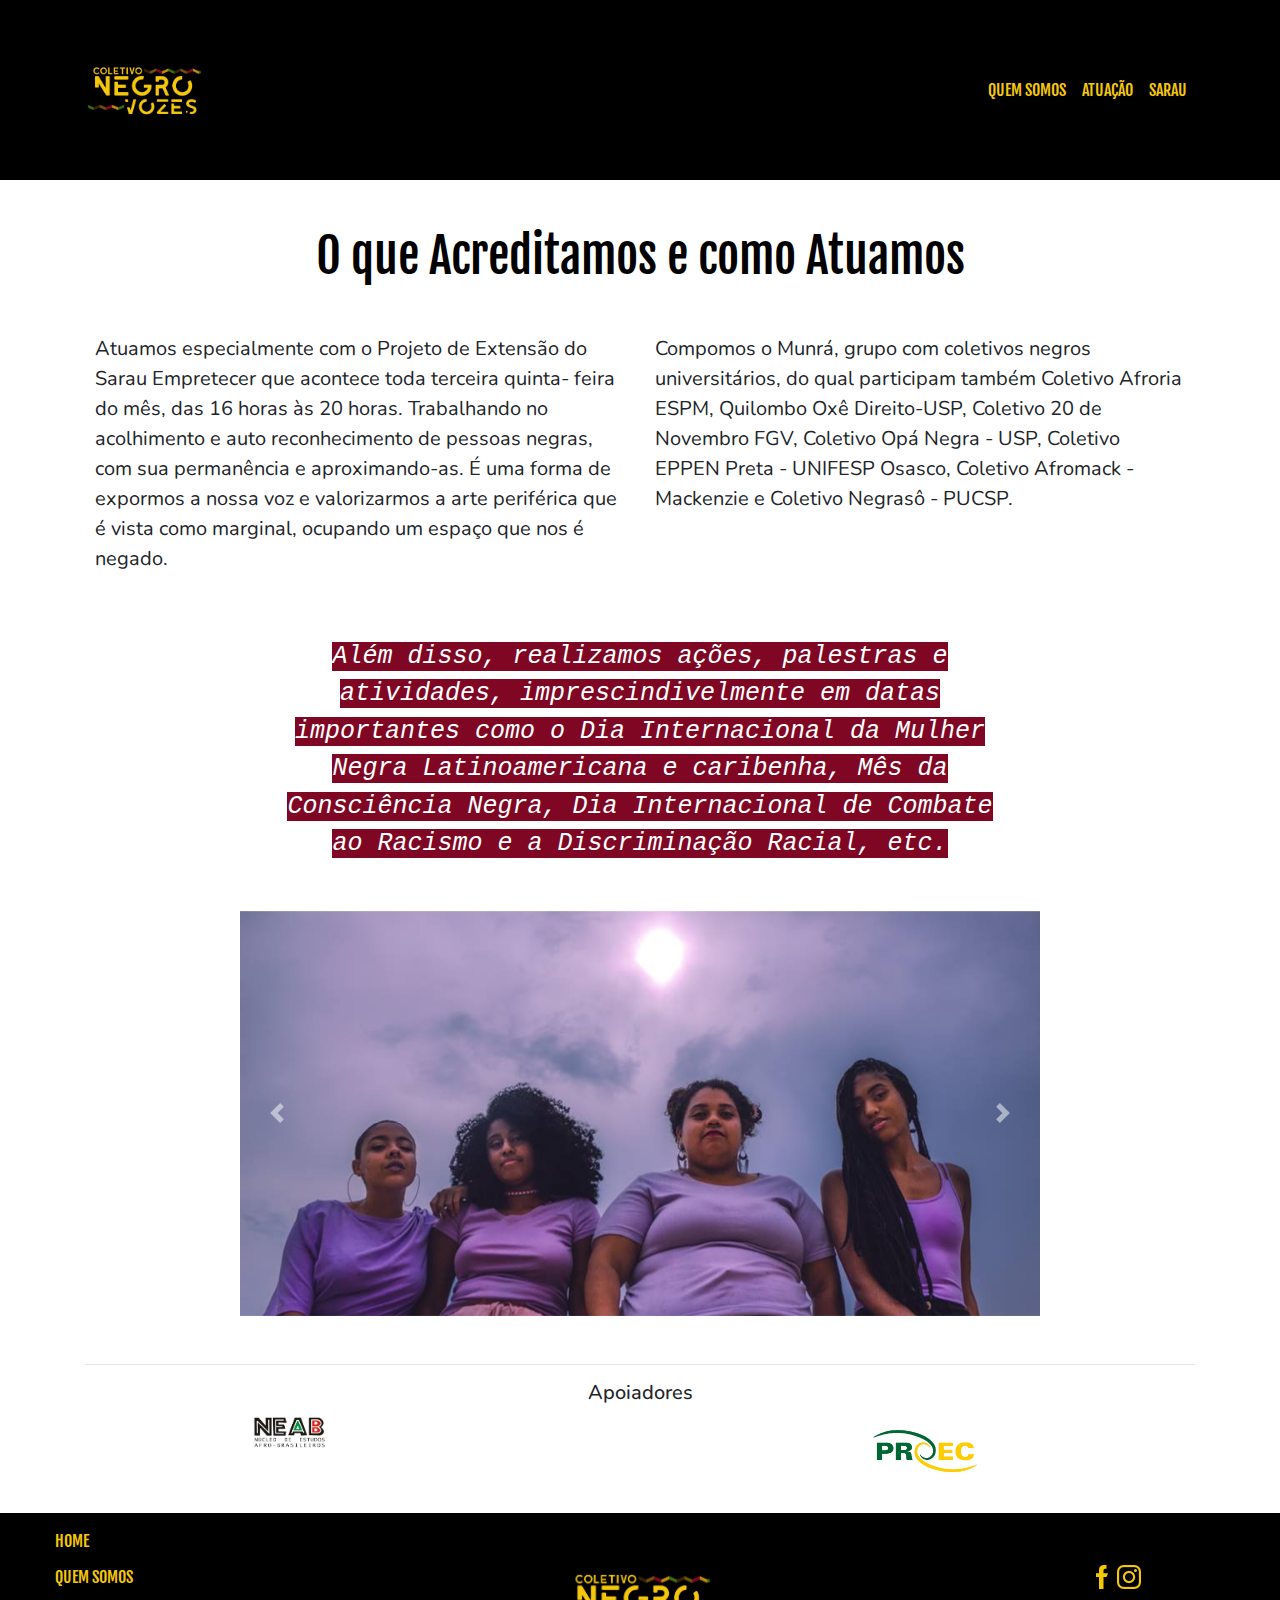
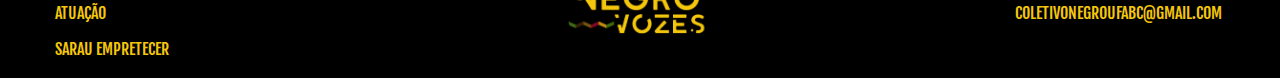
<file: PROJETO FINAL - COLETIVO NEGRO VOZES/comoAtuamos.html>
<!DOCTYPE html>
<html>
<head>
    <meta charset="utf-8">
    <meta http-equiv="X-UA-Compatible" content="IE=edge">
    <title>Coletivo Negro Vozes</title>
    <meta name="viewport" content="width=device-width, initial-scale=1">
    <script src="https://ajax.googleapis.com/ajax/libs/jquery/3.3.1/jquery.min.js"></script>
    <script src="https://cdnjs.cloudflare.com/ajax/libs/popper.js/1.14.0/umd/popper.min.js"></script>
    <link href="https://fonts.googleapis.com/css?family=Fjalla+One|Nunito" rel="stylesheet">
    <script src="https://maxcdn.bootstrapcdn.com/bootstrap/4.1.0/js/bootstrap.min.js"></script>
    <link rel="stylesheet" href="https://maxcdn.bootstrapcdn.com/bootstrap/4.1.0/css/bootstrap.min.css">
    <link rel="stylesheet" href="css/style.css">
</head>
<body>
    <header>
        <nav class="navbar navbar-expand-lg navbar-dark">
            <div class="container">
                <a class="nav-logo" href="index.html">
                    <img src="img/logo_coletivo_negro-01.png" alt="Logo Coletivo Negro Vozes">
                </a>
                <button class="navbar-toggler" type="button" data-toggle="collapse" data-target="#navbarColetivo" aria-controls="navbarColetivo"
                    aria-expanded="false" aria-label="Toggle navigation">
                    <span class="navbar-toggler-icon"></span>
                </button>
                <div class="collapse navbar-collapse" id="navbarColetivo">
                    <div class="navbar-nav ml-auto">
                        <a class="nav-item nav-link" href="quemSomos.html">Quem Somos</a>
                        <a class="nav-item nav-link" href="comoAtuamos.html">Atuação</a>
                        <a class="nav-item nav-link" href="sarauEmpretecer.html">Sarau</a>
                    </div>
                </div>
            </div>
        </nav>
    </header>
    <div class="container">
        <section class="atuacao mb-5 mt-5">
            <h3>O que Acreditamos e como Atuamos </h3>
            <div class="row  mb-5 mt-5">
                <div class="col-xl-6">
                    <p >Atuamos especialmente com o Projeto de Extensão do Sarau Empretecer que acontece toda terceira quinta- feira do mês, das 16 horas às 20 horas. Trabalhando no acolhimento e auto reconhecimento de pessoas negras, com sua permanência e aproximando-as. É uma forma de expormos a nossa voz e valorizarmos a arte periférica que é vista como marginal, ocupando um espaço que nos é negado.</p>
                </div>
                <div class="col-xl-6">
                    <p>Compomos o Munrá, grupo com coletivos negros universitários, do qual participam também Coletivo Afroria ESPM, Quilombo Oxê Direito-USP, Coletivo 20 de Novembro FGV, Coletivo Opá Negra - USP, Coletivo EPPEN Preta - UNIFESP Osasco, Coletivo Afromack - Mackenzie e Coletivo Negrasô - PUCSP.</p>
                </div>
            </div>
            <div class="row mb-5 mt-5 text-center">
                <div class="col-xl-2" ></div>
                    <div class="col-xl-8">
                        <span class="texto-destaque"> Além disso, realizamos ações, palestras e atividades, imprescindivelmente em datas importantes como o Dia Internacional da Mulher Negra Latinoamericana e caribenha, Mês da Consciência Negra, Dia Internacional de Combate ao Racismo e a Discriminação Racial, etc.</span> 
                    </div>
                    <div class="col-2"></div>
            </div>
            <div id="carouselExampleControls" class="carousel slide" data-ride="carousel">
                <div class="carousel-inner">
                  <div class="carousel-item active">
                    <img class= "d-block w-100" src="img/vozes1.jpg" alt="First slide">
                  </div>
                  <div class="carousel-item">
                    <img class= "d-block w-100" src="img/vozes2.jpg" alt="Second slide">
                  </div>
                  <div class="carousel-item">
                    <img class= "d-block w-100" src="img/vozes3.jpg" alt="Third slide">
                  </div>
                </div>
                <a class="carousel-control-prev" href="#carouselExampleControls" role="button" data-slide="prev">
                  <span class="carousel-control-prev-icon" aria-hidden="true"></span>
                  <span class="sr-only">Previous</span>
                </a>
                <a class="carousel-control-next" href="#carouselExampleControls" role="button" data-slide="next">
                  <span class="carousel-control-next-icon" aria-hidden="true"></span>
                  <span class="sr-only">Next</span>
                </a>
              </div>
        </section>
        <hr>
        <section class="apoiadores">
            <h4>Apoiadores</h4>
            <div class="row">
                <div class="col-xl-6">
                    <a href="http://www.neab.ufscar.br/">
                    <img  class="apoioLogo" src="img/logo_neab.jpg" alt="Logo do NEAB">
                    </a>
                </div>
                <div class="col-xl-6">
                    <a href="http://proec.ufabc.edu.br/">
                    <img class="apoioLogo" src="img/logo_proec.jpg" alt="Logo do PROEC">
                    </a>
                </div>
            </div><br>
        </section>
    </div>
    <footer>
        <div class="rodape1 col-xl-3">
            <ul>
                <li>
                    <a href="index.html">Home</a>
                </li>
                <li>
                    <a href="quemSomos.html">Quem Somos</a>
                </li>
                <li>
                    <a href="comoAtuamos.html">Atuação</a>
                </li>
                <li>
                    <a href="sarauEmpretecer.html">Sarau Empretecer</a>
                </li>
            </ul>
        </div>
        <div class="logo-footer col-xl-6">
            <img src="img/logo_coletivo_negro-01.png" alt="Logotipo Coletivo Negro Vozes">
        </div>
        <div class="lista col-xl-3">
            <ul>
                <li>
                    <div class="fbInsta">
                        <a href="https://pt-br.facebook.com/UFABCVozes/">
                            <img src="img/facebook.png" alt="Logo-facebook">
                        </a>
                        <a href="https://www.instagram.com/coletivonegrovozes/">
                            <img src="img/instagram.png" alt="Logo-instagram">
                        </a>
                    </div>
                </li>
                <li>coletivonegroufabc@gmail.com</li>
            </ul>
        </div>
    </footer>
    <src="https://ajax.googleapis.com/ajax/libs/jquery/3.3.1/jquery.min.js">
    <src="https://cdnjs.cloudflare.com/ajax/libs/popper.js/1.14.0/umd/popper.min.js">
    <src="https://maxcdn.bootstrapcdn.com/bootstrap/4.1.0/js/bootstrap.min.js">
</body>
</html>
</file>
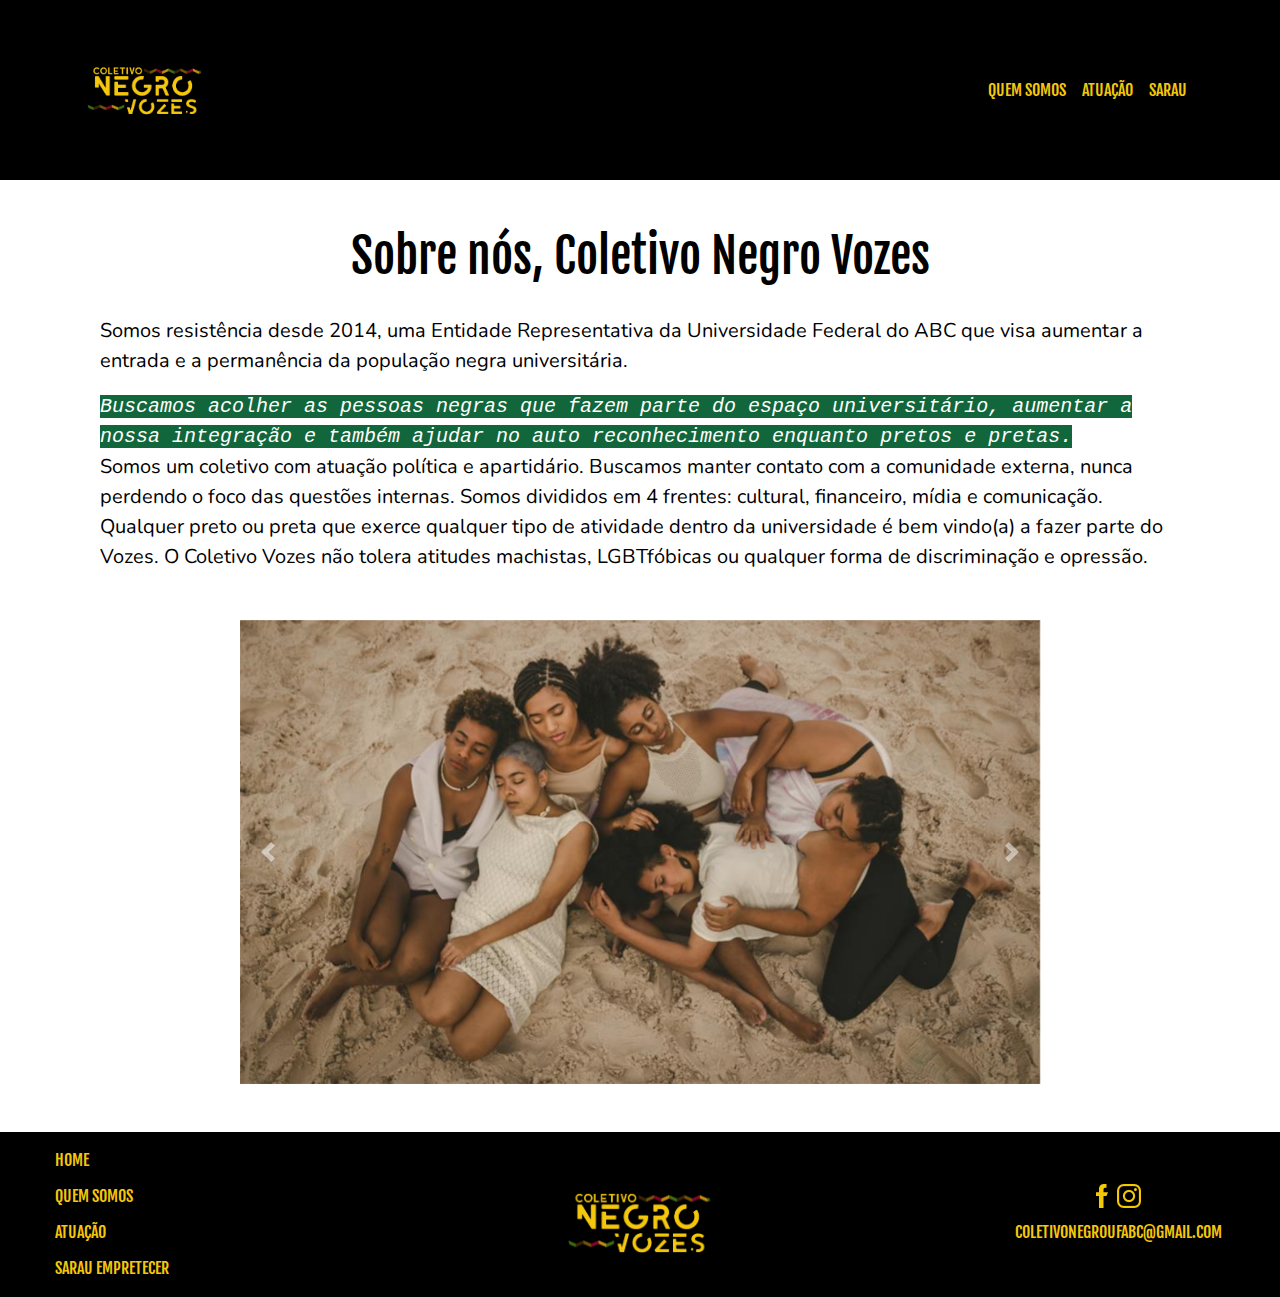
<file: PROJETO FINAL - COLETIVO NEGRO VOZES/quemSomos.html>
<!DOCTYPE html>
<html>

<head>
    <meta charset="utf-8">
    <meta http-equiv="X-UA-Compatible" content="IE=edge">
    <title>Coletivo Negro Vozes</title>
    <meta name="viewport" content="width=device-width, initial-scale=1">
    <script src="https://ajax.googleapis.com/ajax/libs/jquery/3.3.1/jquery.min.js"></script>
    <script src="https://cdnjs.cloudflare.com/ajax/libs/popper.js/1.14.0/umd/popper.min.js"></script>
    <link href="https://fonts.googleapis.com/css?family=Fjalla+One|Nunito" rel="stylesheet">
    <script src="https://maxcdn.bootstrapcdn.com/bootstrap/4.1.0/js/bootstrap.min.js"></script>
    <link rel="stylesheet" href="https://maxcdn.bootstrapcdn.com/bootstrap/4.1.0/css/bootstrap.min.css">
    <link rel="stylesheet" href="css/style.css">
</head>
<body>
    <header>
        <nav class="navbar navbar-expand-lg navbar-dark">
            <div class="container">
                <a class="nav-logo" href="index.html">
                    <img src="img/logo_coletivo_negro-01.png" alt="Logo Coletivo Negro Vozes">
                </a>
                <button class="navbar-toggler" type="button" data-toggle="collapse" data-target="#navbarColetivo" aria-controls="navbarColetivo"
                    aria-expanded="false" aria-label="Toggle navigation">
                    <span class="navbar-toggler-icon"></span>
                </button>
                <div class="collapse navbar-collapse" id="navbarColetivo">
                    <div class="navbar-nav ml-auto">
                        <a class="nav-item nav-link" href="quemSomos.html">Quem Somos</a>
                        <a class="nav-item nav-link" href="comoAtuamos.html">Atuação</a>
                        <a class="nav-item nav-link" href="sarauEmpretecer.html">Sarau</a>
                    </div>
                </div>
            </div>
        </nav>
    </header>
    <div class="container">
        <section class="quem-somos mb-5 mt-5">
            <div>
                <h3>Sobre nós, Coletivo Negro Vozes</h3>
            </div>
            <div class="col-xl-12">
                <p class="primeirop">Somos resistência desde 2014, uma Entidade Representativa da Universidade Federal do ABC que visa aumentar
                    a entrada e a permanência da população negra universitária.</p>
            
                <span class="paragraph-colorful">Buscamos acolher as pessoas negras que fazem parte do espaço universitário, aumentar a nossa integração e
                    também ajudar no auto reconhecimento enquanto pretos e pretas.</span>
                <p>Somos um coletivo com atuação política e apartidário. Buscamos manter contato com a comunidade externa, nunca
                    perdendo o foco das questões internas. Somos divididos em 4 frentes: cultural, financeiro, mídia e comunicação.
                    Qualquer preto ou preta que exerce qualquer tipo de atividade dentro da universidade é bem vindo(a) a
                    fazer parte do Vozes. O Coletivo Vozes não tolera atitudes machistas, LGBTfóbicas ou qualquer forma de
                    discriminação e opressão.</p>
            </div>
        </section>
        <section class="carrossel-quem-somos">
        <div id="carouselExampleControls" class="carousel slide" data-ride="carousel">
            <div class="carousel-inner">
                <div class="col-xl-12">
                    <div class="carousel-item active">
                        <img class="d-block w-100" src="img/vozes4.jpg" alt="Mulheres negras deitadas na areia de uma praia">
                    </div>
                    <div class="carousel-item">
                        <img class="d-block w-100" src="img/vozes5.jpg" alt="Mulher negra colando cartaz em protesto à morte de Marielle Franco">
                    </div>
                    <div class="carousel-item">
                        <img class="d-block w-100" src="img/vozes6.jpg" alt="Mulher interagindo com criança">
                    </div>
                    <div class="carousel-item">
                        <img class="d-block w-100" src="img/vozes8.jpg" alt="Membros do Coletivo Negro Vozes">
                    </div>
                </div>
                <a class="carousel-control-prev" href="#carouselExampleControls" role="button" data-slide="prev">
                    <span class="carousel-control-prev-icon" aria-hidden="true"></span>
                    <span class="sr-only">Previous</span>
                </a>
                <a class="carousel-control-next" href="#carouselExampleControls" role="button" data-slide="next">
                    <span class="carousel-control-next-icon" aria-hidden="true"></span>
                    <span class="sr-only">Next</span>
                </a>
            </div>
        </div>
    </div><br><br>
    </section>
    <footer>
            <div class="rodape1 col-xl-3">
                <ul>
                    <li>
                        <a href="index.html">Home</a>
                    </li>
                    <li>
                        <a href="quemSomos.html">Quem Somos</a>
                    </li>
                    <li>
                        <a href="comoAtuamos.html">Atuação</a>
                    </li>
                    <li>
                        <a href="sarauEmpreter.htm">Sarau Empretecer</a>
                    </li>
                </ul>
            </div>
            <div class="logo-footer col-xl-6">
                <img src="img/logo_coletivo_negro-01.png" alt="Logotipo Coletivo Negro Vozes">
            </div>
            <div class="lista col-xl-3">
                <ul>
                    <li>
                        <div class="fbInsta">
                            <a href="https://pt-br.facebook.com/UFABCVozes/">
                                <img src="img/facebook.png" alt="Logo-facebook">
                            </a>
                            <a href="https://www.instagram.com/coletivonegrovozes/">
                                <img src="img/instagram.png" alt="Logo-instagram">
                            </a>
                        </div>
                    </li>
                    <li>coletivonegroufabc@gmail.com</li>
                </ul>
            </div>
    </footer>
    <src="https://ajax.googleapis.com/ajax/libs/jquery/3.3.1/jquery.min.js">
    <src="https://cdnjs.cloudflare.com/ajax/libs/popper.js/1.14.0/umd/popper.min.js">
    <src="https://maxcdn.bootstrapcdn.com/bootstrap/4.1.0/js/bootstrap.min.js">
</body>

</html>
</file>
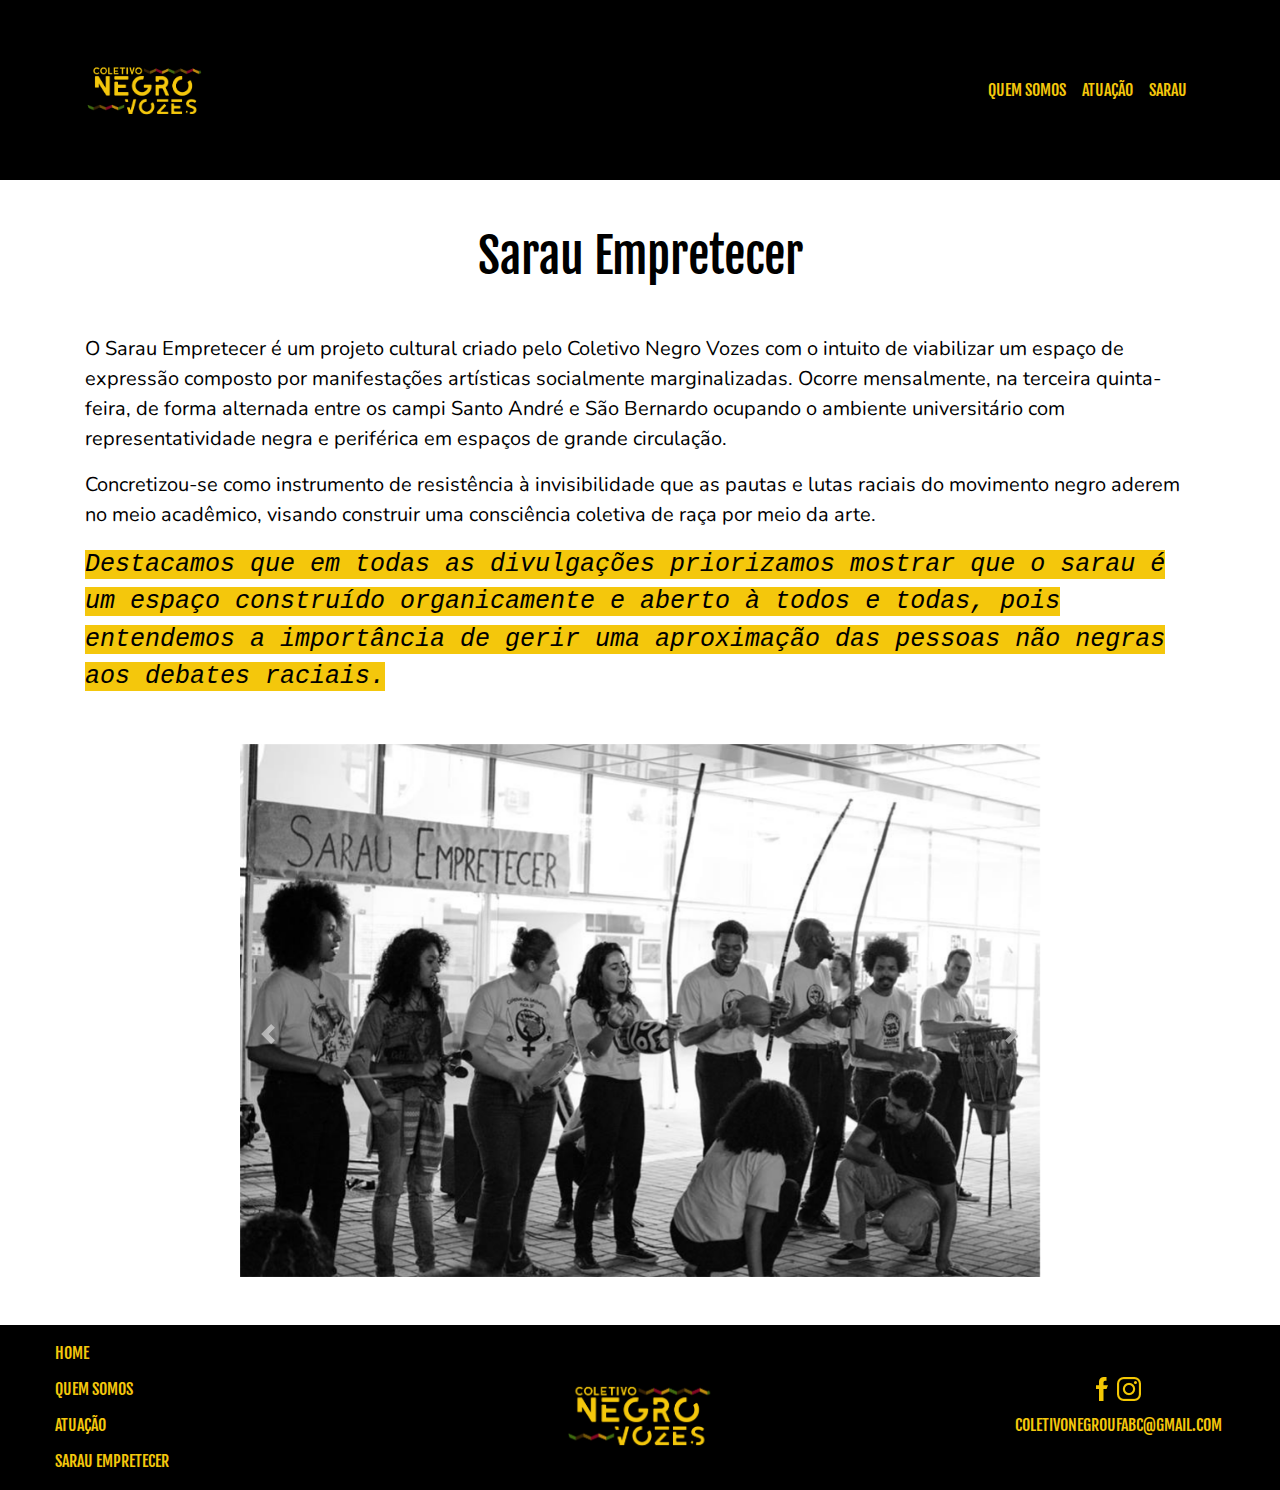
<file: PROJETO FINAL - COLETIVO NEGRO VOZES/sarauEmpretecer.html>
<!DOCTYPE>
<html>

<head>
    <meta charset="utf-8">
    <title>Coletivo Negro Vozes</title>
    <meta name="viewport" content="width=device-width, initial-scale=1.0">
    <script src="https://ajax.googleapis.com/ajax/libs/jquery/3.3.1/jquery.min.js"></script>
    <script src="https://cdnjs.cloudflare.com/ajax/libs/popper.js/1.14.0/umd/popper.min.js"></script>
    <link href="https://fonts.googleapis.com/css?family=Fjalla+One|Nunito" rel="stylesheet">
    <script src="https://maxcdn.bootstrapcdn.com/bootstrap/4.1.0/js/bootstrap.min.js"></script>
    <link rel="stylesheet" href="https://maxcdn.bootstrapcdn.com/bootstrap/4.1.0/css/bootstrap.min.css">
    <link rel="stylesheet" href="css/style.css">
</head>
<header>
<body>
    <header>
        <nav class="navbar navbar-expand-lg navbar-dark">
            <div class="container">
                <a class="nav-logo" href="index.html">
                    <img src="img/logo_coletivo_negro-01.png" alt="Logo Coletivo Negro Vozes">
                </a>
                <button class="navbar-toggler" type="button" data-toggle="collapse" data-target="#navbarColetivo" aria-controls="navbarColetivo"
                    aria-expanded="false" aria-label="Toggle navigation">
                    <span class="navbar-toggler-icon"></span>
                </button>
                <div class="collapse navbar-collapse" id="navbarColetivo">
                    <div class="navbar-nav ml-auto">
                        <a class="nav-item nav-link" href="quemSomos.html">Quem Somos</a>
                        <a class="nav-item nav-link" href="comoAtuamos.html">Atuação</a>
                        <a class="nav-item nav-link" href="sarauEmpretecer.html">Sarau</a>
                    </div>
                </div>
            </div>
        </nav>
    </header>
    <div class="container">
        <section class="sarau mb-5 mt-5">
                <h3>Sarau Empretecer</h3>
            <div class="row mb-5 mt-5">
                <div class="col-xl-12">
                    <p>O Sarau Empretecer é um projeto cultural criado pelo Coletivo Negro Vozes com o intuito de viabilizar
                        um espaço de expressão composto por manifestações artísticas socialmente marginalizadas. Ocorre mensalmente,
                        na terceira quinta-feira, de forma alternada entre os campi Santo André e São Bernardo ocupando
                        o ambiente universitário com representatividade negra e periférica em espaços de grande circulação.</p>
                        
                        <p>Concretizou-se como instrumento de resistência à invisibilidade que as pautas e lutas raciais do
                        movimento negro aderem no meio acadêmico, visando construir uma consciência coletiva de raça por
                        meio da arte.</p> <span class="frase-destaque"> Destacamos que em todas as divulgações priorizamos mostrar que o sarau é um espaço
                        construído organicamente e aberto à todos e todas, pois entendemos a importância de gerir uma aproximação
                        das pessoas não negras aos debates raciais.</span>
                </div>
            </div>
        </section>
        <section class="sarau2">
            <div id="carouselExampleControls" class="carousel slide" data-ride="carousel">
                <div class="carousel-inner">
                    <div class="carousel-item active">
                        <img class="d-block w-100" src="img/vozes9.jpg" alt="First slide">
                    </div>
                    <div class="carousel-item">
                        <img class="d-block w-100" src="img/vozess1.jpg" alt="Second slide">
                    </div>
                    <div class="carousel-item">
                        <img class="d-block w-100" src="img/vozess2.jpg" alt="Third slide">
                    </div>
                </div>
                <a class="carousel-control-prev" href="#carouselExampleControls" role="button" data-slide="prev">
                    <span class="carousel-control-prev-icon" aria-hidden="true"></span>
                    <span class="sr-only">Previous</span>
                </a>
                <a class="carousel-control-next" href="#carouselExampleControls" role="button" data-slide="next">
                    <span class="carousel-control-next-icon" aria-hidden="true"></span>
                    <span class="sr-only">Next</span>
                </a><br><br>
            </div>
        </section>
    </div>
    <footer>
        <div class="rodape1 col-xl-3">
            <ul>
                <li>
                    <a href="index.html">Home</a>
                </li>
                <li>
                    <a href="quemSomos.html">Quem Somos</a>
                </li>
                <li>
                    <a href="comoAtuamos.html">Atuação</a>
                </li>
                <li>
                    <a href="sarauEmpretecer.html">Sarau Empretecer</a>
                </li>
            </ul>
        </div>
        <div class="logo-footer col-xl-6">
            <img src="img/logo_coletivo_negro-01.png" alt="Logotipo Coletivo Negro Vozes">
        </div>
        <div class="lista col-xl-3">
            <ul>
                <li>
                    <div class="fbInsta">
                        <a href="https://pt-br.facebook.com/UFABCVozes/">
                            <img src="img/facebook.png" alt="Logo-facebook">
                        </a>
                        <a href="https://www.instagram.com/coletivonegrovozes/">
                            <img src="img/instagram.png" alt="Logo-instagram">
                        </a>
                    </div>
                </li>
                <li>coletivonegroufabc@gmail.com</li>
            </ul>
        </div>
    </footer>
    <src="https://ajax.googleapis.com/ajax/libs/jquery/3.3.1/jquery.min.js">
    <src="https://cdnjs.cloudflare.com/ajax/libs/popper.js/1.14.0/umd/popper.min.js">
    <src="https://maxcdn.bootstrapcdn.com/bootstrap/4.1.0/js/bootstrap.min.js">
</body>
</html>
</file>
<file: PROJETO FINAL - COLETIVO NEGRO VOZES/css/style.css>
/* GERAIS */

* {
    list-style: none;
    text-decoration: none;

}

a {
    text-decoration: none;
    font-family: 'Fjalla One', sans-serif;
}

a:hover {
    text-decoration: none;
    color: #f4c70c;
   
}


body {
    margin: 0;
}

p , h4 {
    font-family: 'Nunito', sans-serif;
    font-size: 20px;
}

h3 {
    font-family: 'Fjalla One', sans-serif;
    font-size: 3em;
    color: black;
}



/* NAVBAR */

nav {
    background-color: black;
    min-height: 20vh;
    text-transform: uppercase;
    padding-right: 5px;
    }   
    
   
    .navbar-dark .navbar-nav .nav-link {
        color: #f4c70c;
        text-decoration: none;
        font-family: 'Fjalla One', sans-serif;
    }

    .navbar-dark .navbar-nav .nav-link:hover {
        color: white; 
        background-color: #800724;
        
    }
         
    .nav-logo {
        width: 50%;
    }
    
    .nav-logo img {
        width: 120px;
    }

/* ======================================================
==========================================/* PAGINA HOME*/

/* BOTÃO SAIBA MAIS */
.button {
    border: 2px solid white;
    border-radius: 15px;
    text-align: center;
  }
  
  .btn {
      padding-top: 15px;
  }

  .btn a {
    color: white;
    font-size: 14px;
    font-family: 'Nunito', sans-serif;
    padding: 15px;
    text-transform: uppercase;
    text-decoration: none;
  }

  #capa .btn a:hover {
    color: #800724;
    background-color: white; 
    transition: ease-in 0.3s;
  }

  #atuacao .btn a:hover {
    color: #12663c;
    background-color: white; 
    transition: ease-in 0.3s;
  }

  #sarau .btn a:hover {
    color: #F4C70C;
    background-color: white; 
    transition: ease-in 0.3s;
  }

/* BOTÃO SUBIR */

.arrow-up {
    position: fixed;
    bottom: 20px;
    right: 20px;
    background: rgba(255, 255, 255, 0.5);
    width: 50px;
    height: 50px;
    display: block;
    text-decoration: none;
    border-radius: 35px;
    display: none;
    transition: all 0.3s ease;
    cursor: pointer;
}

.arrow-up img {
    color: #fff;
    margin: 0;
    position: relative;
    left: 15px;
    top: 12px;
    font-size: 19px;
    transition: all 0.3s ease;
    width: 20px; 
}
.arrow-up:hover {
    background: rgba(0, 0, 0, 0.8);
}
.arrow-up:hover img {
    color: #fff;
    top: 5px;
}

/* PARALLAX */

#capa .parallax {
    background-image: url('../img/aasdasd.png');
    min-height: 500px;
    background-attachment: fixed;
    background-position: center;
    background-repeat: no-repeat;
    background-size: cover;
}

#capa .parallax-content {
     background-color: #800724;
     text-align: center;
     padding: 50px 0;
     position: relative; 
}

#capa .parallax-content h3{
    font-family: 'Fjalla One', sans-serif;
    font-size: 30px;
    text-transform: uppercase;
    color: white;
    margin-top: 0;
    padding-top: 20px;
}

#capa .parallax-content > p {
    font-family: 'Nunito', sans-serif;
    color: white;
    text-transform: none;
}

/* PARALLAX ATUAÇÃO */

#atuacao .parallax-atuacao {
    background-image: url('../img/vozess2.jpg');
    min-height: 500px;
    background-attachment: fixed;
    background-position: center;
    background-repeat: no-repeat;
    background-size: cover;
}

#atuacao .parallax-content-atuacao {
    background-color: #12663c;
    text-align: center;
    padding: 50px;
}

#atuacao .parallax-content-atuacao h3 {
   font-family: 'Fjalla One', sans-serif;
   font-size: 30px;
   text-transform: uppercase;
   color: white;
   margin-top: 0;
   padding-top: 20px;
}

#atuacao .parallax-content-atuacao > p {
    font-family: 'Nunito', sans-serif;
   color: white;
   text-transform: none;
}

/* PARALLAX SARAU */

#sarau .parallax-sarau {
    background-image: url('../img/vozes9.jpg');
    min-height: 500px;
    background-attachment: fixed;
    background-position: center;
    background-repeat: no-repeat;
    background-size: cover;
}

#sarau .parallax-content-sarau {
    background-color: #F4C70C;
    text-align: center;
    padding: 50px;
}

#sarau .parallax-content-sarau h3 {
   font-family: 'Fjalla One', sans-serif;
   font-size: 30px;
   text-transform: uppercase;
   color: white;
   margin-top: 0;
   padding-top: 20px;
}

#sarau .parallax-content-sarau > p {
    font-family: 'Nunito', sans-serif;
   color: white;
   text-transform: none;
}


/* ======================================================
=================================*//* PAGINA QUEM SOMOS */

/* CAROUSEL */
.carrossel-quem-somos img {
    width: 100%;
    max-width: 800px;
    margin: 0 auto;
}


.carousel-control-prev {
    left: 100px;
}

.carousel-control-next {
    right: 100px;
}

/* CONTEUDO QUEM SOMOS */
.quem-somos h3 {
    margin-top: 20px;
    margin-bottom: 30px;
    font-size: 3em;
    font-family: "Fjalla One", Arial, Helvetica, sans-serif;
    color: black;
    text-align: center;
   
}

.quem-somos p {
    font-family: "Nunito", Arial, Helvetica, sans-serif;
    color: black;
    font-size: 20px;
}

span.paragraph-colorful {
   font-size: 20px; 
   color: white;
   background-color: #12663C;
   font-family:'Courier New', Courier, monospace;
   font-style: italic;
   text-align: center;
}

/* ======================================================
=======================================*//* PAGINA ATUAÇÃO */


.atuacao {
    margin: 20px 10px;
    
}

.atuacao h3 {
 text-align: center;
}

atuacao p {
    font-family: "Nunito", Arial, Helvetica, sans-serif;
    color: black;
    font-size: 20px;
}


.texto-destaque {
    font-size: 25px;
    background-color: #800724;
    color: white;
    font-style: italic;
    font-family: 'Courier New', Courier, monospace;
}

/* CAROUSEL ATUAÇÃO */
#carouselExampleControls img {
    width: 100%;
    max-width: 800px;
    margin: 0 auto;

}

/* APOIADORES*/
.apoiadores {
    margin: 0;
    text-align: center;

}

.apoiadores div {
    display: flex;

}

.apoiadores img {
    width: 20%;
}


/* =================================================================================================*//* PAGINA SARAU */

/* CONTEUDO SARAU */
.sarau  h3{
    font-size: 3em;
    font-family: 'Fjalla One', sans-serif; 
    color: #000000;
    text-align: center;
    margin: 24px;
    
}
.sarau p {
    font-family: "Nunito", Arial, Helvetica, sans-serif;
    color: black;
    font-size: 20px;
}
.sarau2 img{
    width: 100%;
    max-width:800px;
    margin: 0 auto;
}

.frase-destaque {
    font-size: 25px;
    background-color: #F4C70C;
    color: black;
    font-style: italic;
    font-family: 'Courier New', Courier, monospace;
}



/* CAROUSEL SARAU */

.carousel-control-prev{
  left: 100px;

}

.carousel-control-next{
 right: 100px;
}


/* FOOTER */
footer{
    background-color: #000000;
    width: 100%;
    text-transform: uppercase;
    display: flex;
    justify-content: space-around;
    align-items: center;
    font-family: 'Fjalla One', sans-serif;
    padding-top: 15px;
}

li {
    align-items: left;
    margin-bottom: 12px;
    list-style: none;
}

.lista ul li {
    color: #f4c70c;

}

.fbInsta {
    padding-left: 30%;
}
.logo-footer{
    text-align: center;
}
.logo-footer  img {
    width: 150px;
}

.lista > li {
    color: #f4c70c;
}

.lista a{
    color: #f4c70c;
    text-decoration: none;
}

.rodape1 a {
    text-decoration: none;
    color: #f4c70c;   
}

.rodape1  a:hover {
    background-color: #800724;
    padding: 2px 0;
}

/* MEDIAQUERY==============================*/
@media (max-width:750px) {
    .logo-footer  img {
        width: 140px;
        padding-left: 30px;
    }
    footer {
        flex-direction: column;
        text-align: center;
        width: 100%;  
        padding-right: 11%;

    }
    #capa .parallax {
        background-position: unset;
    }
    .arrow-up img {
        left: 0;
  }
  .fbInsta {
   padding-right: 35%;
    }
}
</file>
